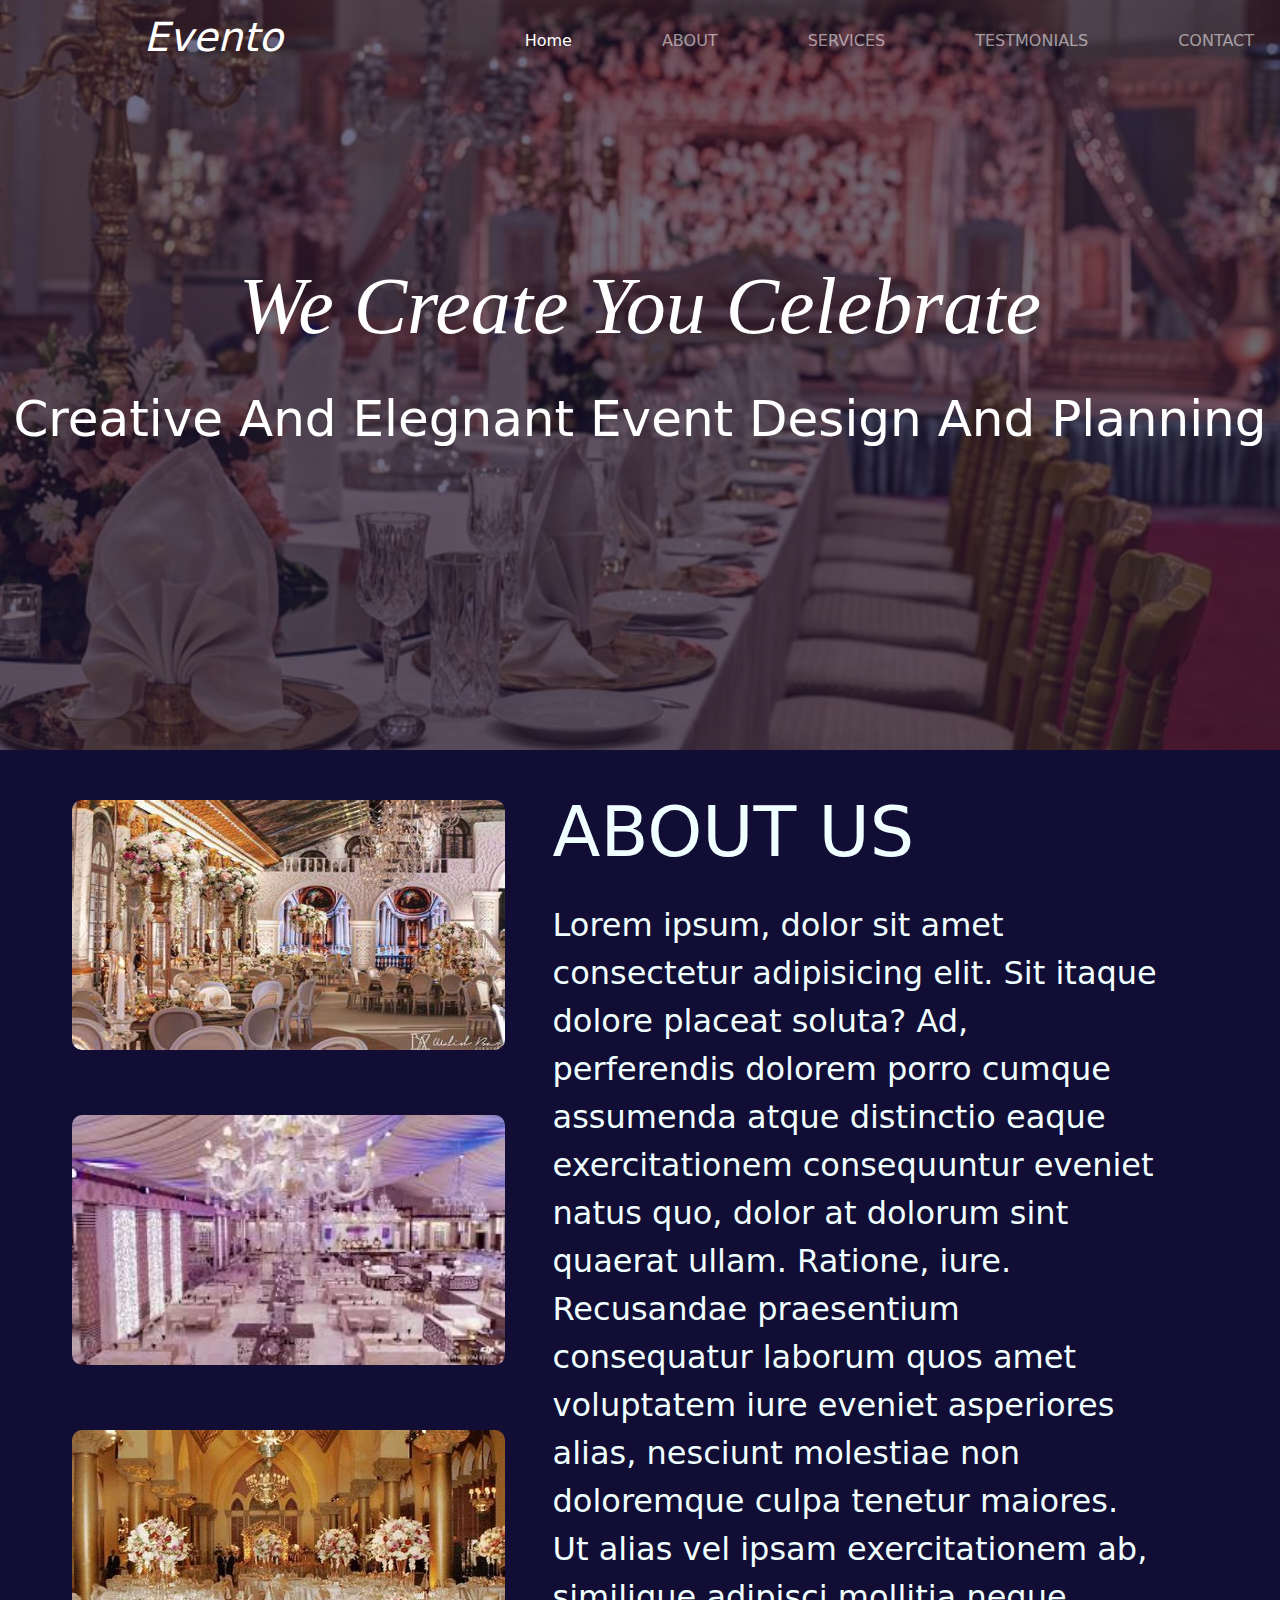
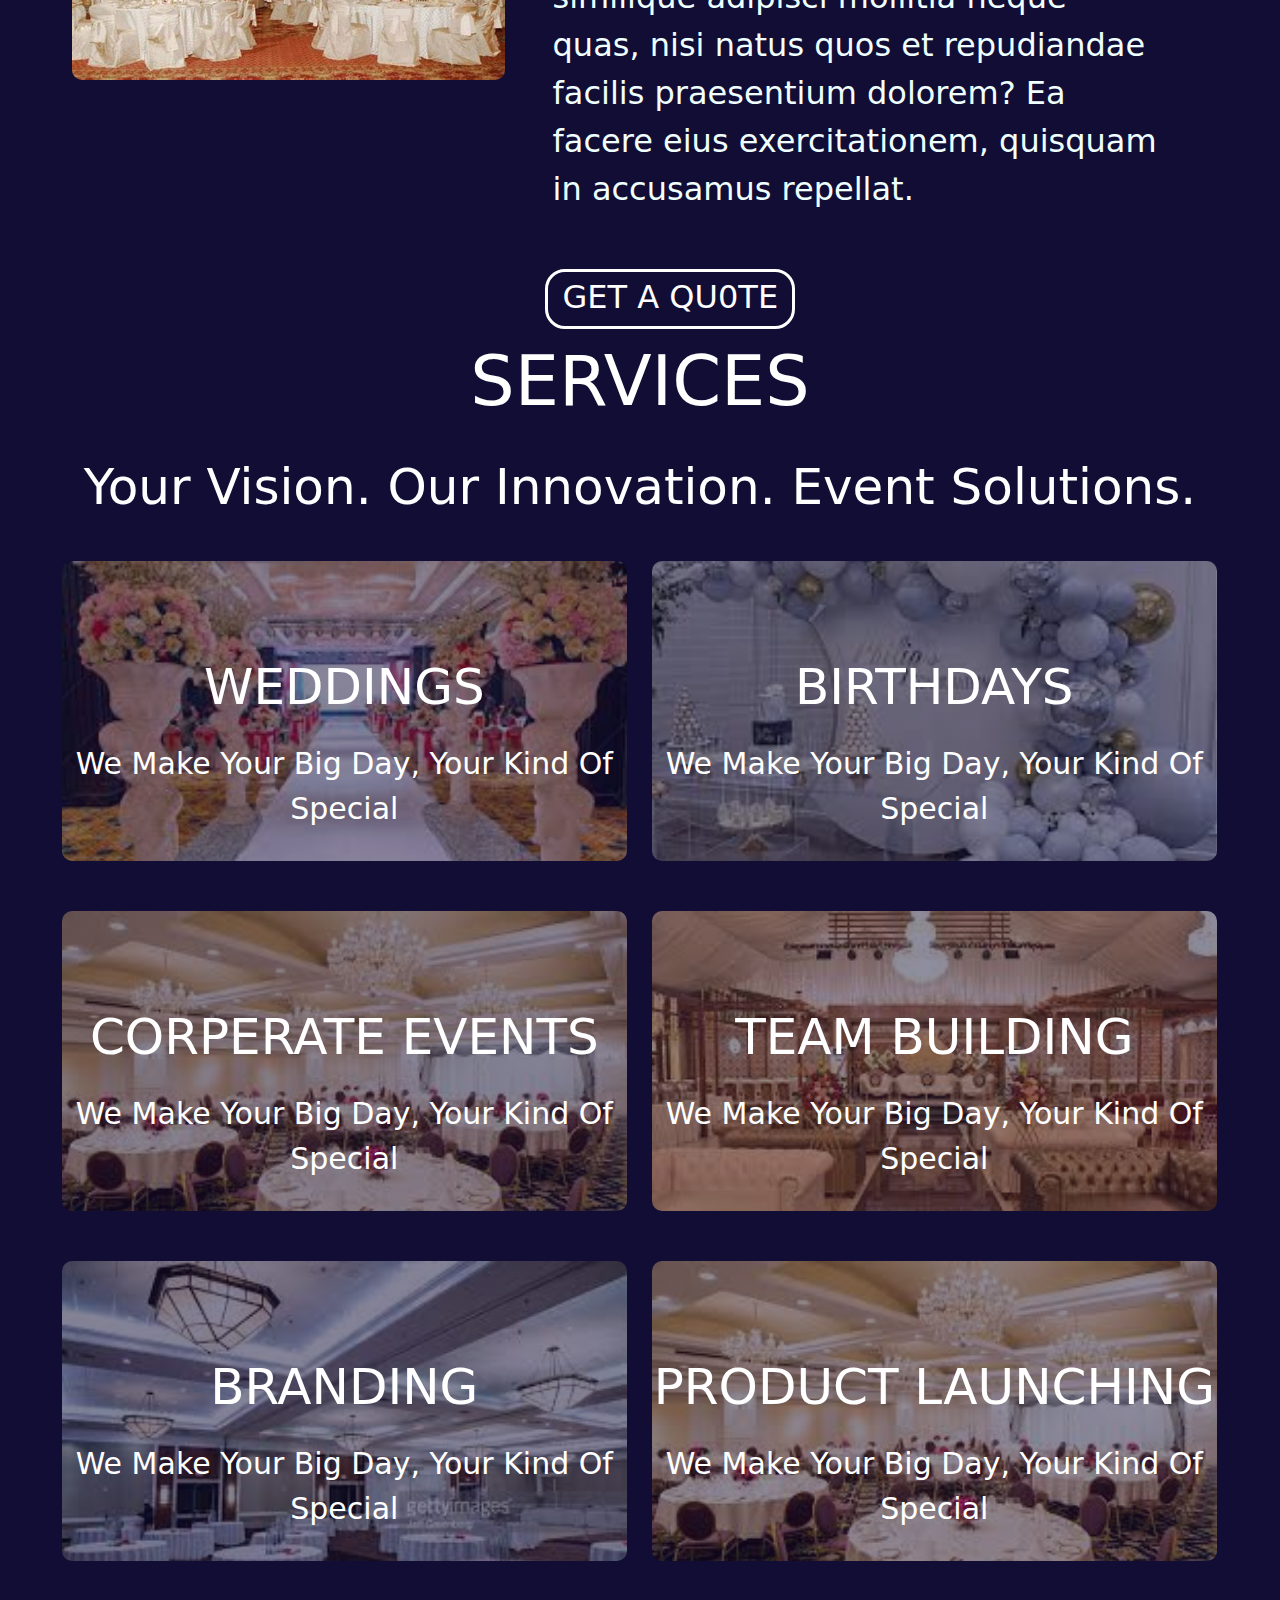
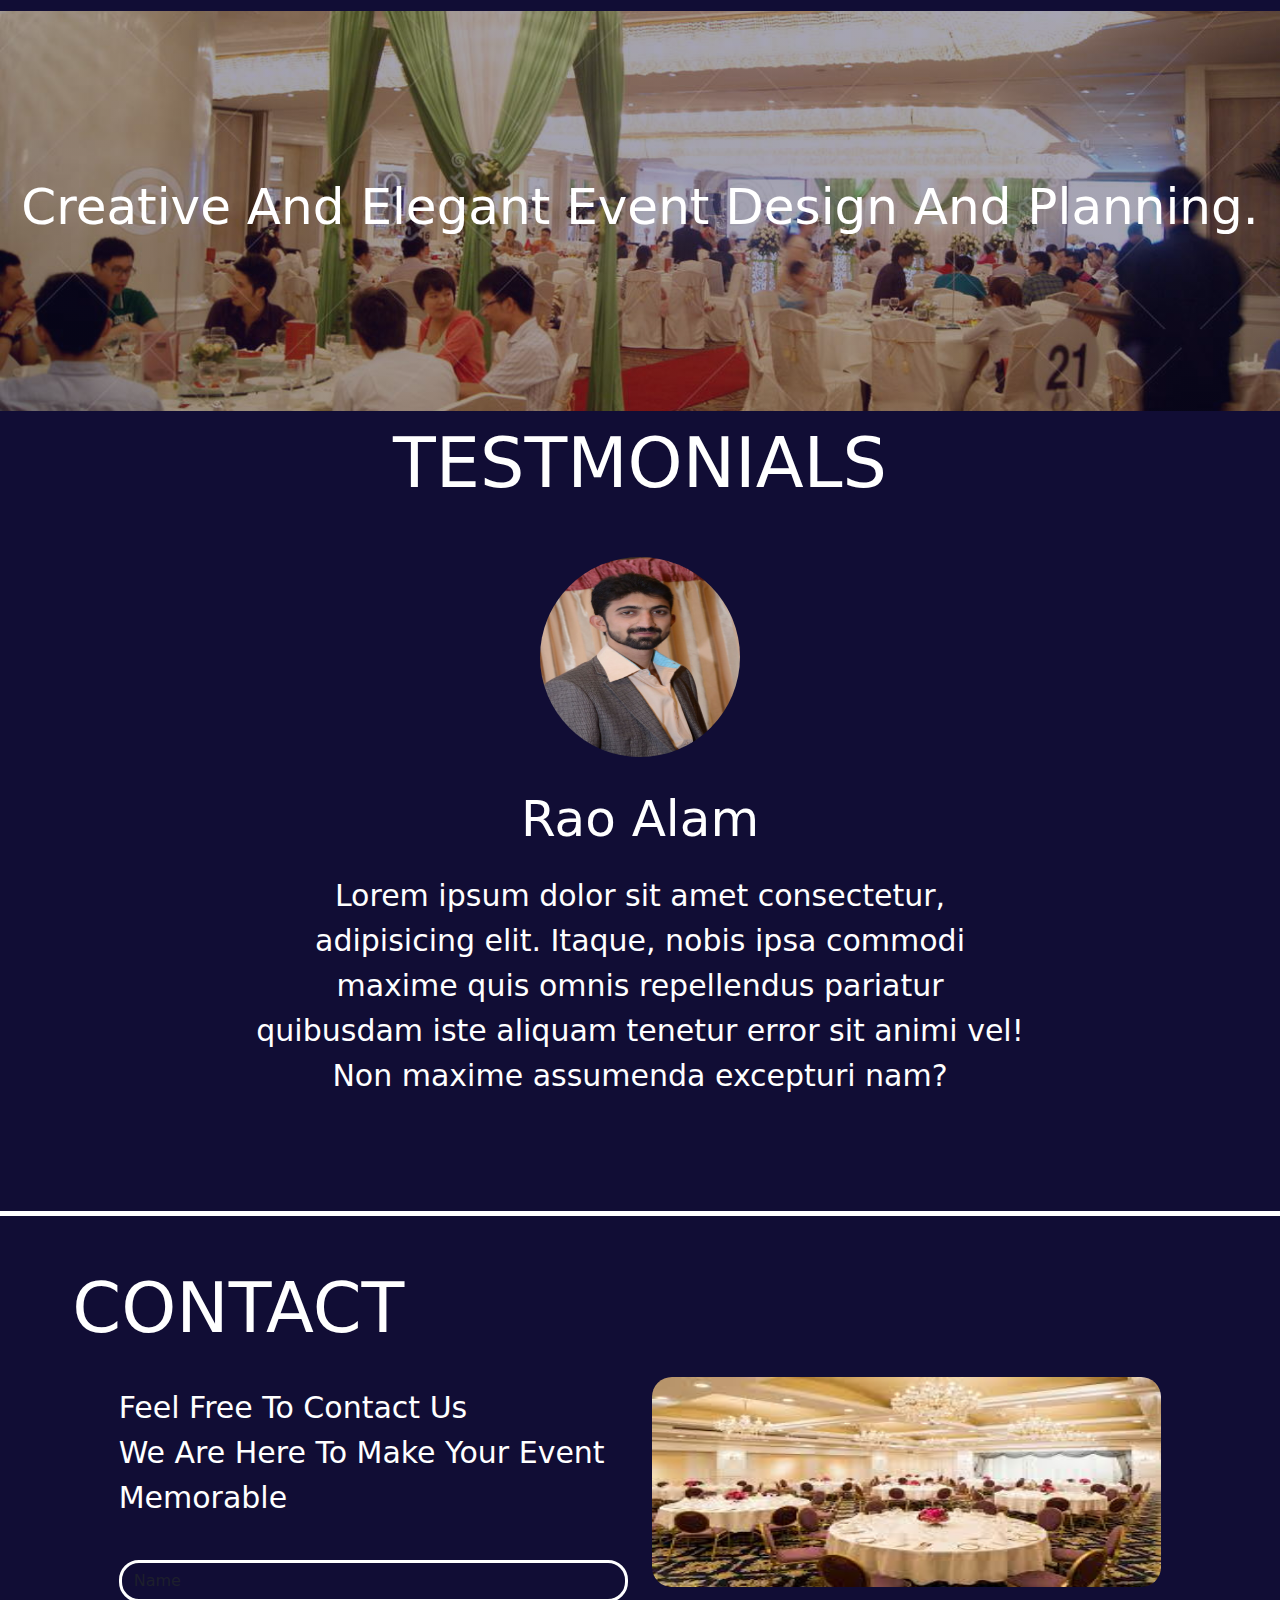
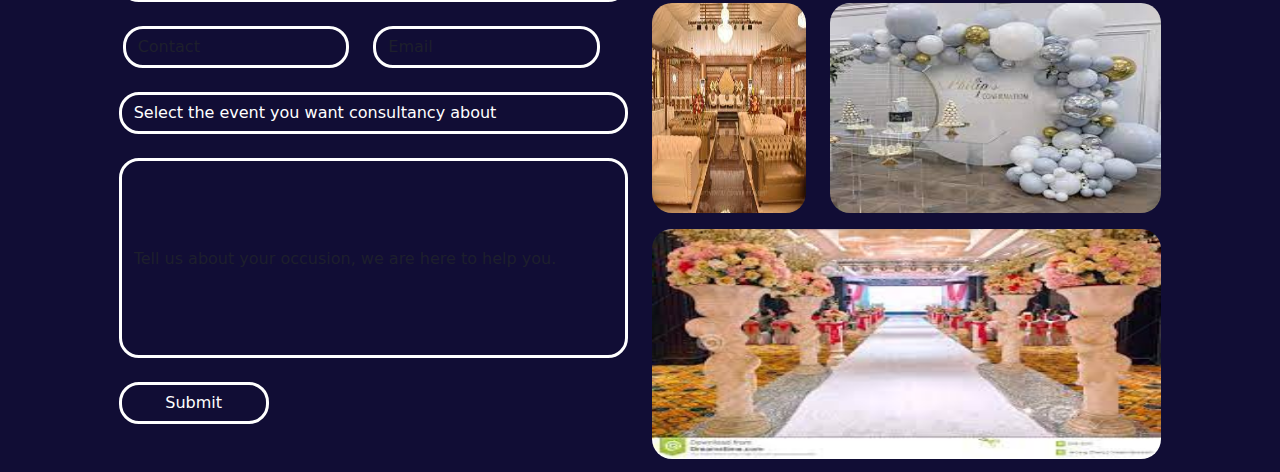
<file: evento practice/index.html>
<!DOCTYPE html>
<html lang="en">
<head>
    <meta charset="UTF-8">
    <meta http-equiv="X-UA-Compatible" content="IE=edge">
    <meta name="viewport" content="width=device-width, initial-scale=1.0">
    <title>Document</title>
    <link rel="stylesheet" href="style.css">
    <link href="https://cdn.jsdelivr.net/npm/bootstrap@5.1.3/dist/css/bootstrap.min.css" rel="stylesheet">
    <script src="https://cdn.jsdelivr.net/npm/bootstrap@5.1.3/dist/js/bootstrap.bundle.min.js"></script>
</head>
<body>
    <div class="cnt1" id="ahome">
            <div class="row m-0" >
                <nav class="navbar navbar-expand-lg navbar-dark">
                      <a class="col-4 navbar-brand" href="index.html"><h1>Evento</h1></a>
                      <button class="navbar-toggler" type="button" data-bs-toggle="collapse" data-bs-target="#navbarNav" aria-controls="navbarNav" aria-expanded="false" aria-label="Toggle navigation">
                        <span class="navbar-toggler-icon"></span>
                      </button>
                      <div class="collapse navbar-collapse" id="navbarNav">
                        <ul class="navbar-nav">
                          <li class="nav-item">
                            <a class="nav-link active" aria-current="page" href="#ahome">Home</a>
                          </li>
                          <li class="nav-item">
                            <a class="nav-link" href="#aabout">ABOUT</a>
                          </li>
                          <li class="nav-item">
                            <a class="nav-link" href="#aservices">SERVICES</a>
                          </li>
                          <li class="nav-item">
                            <a class="nav-link" href="#atestmonials">TESTMONIALS</a>
                          </li>
                          <li class="nav-item">
                            <a class="nav-link" href=#acontact>CONTACT</a>
                          </li>
                        </ul>
                      </div>
                  </nav>
            </div>
            <div style="display:flex; justify-content: center; height: 300px; align-items:end;" ><p class="a1" >We Create You Celebrate </p></div>
            <div><p class="a2" >Creative And Elegnant Event Design And Planning</p></div>
    </div>
    <div class="cnt2" id="aabout" style="background-color: #110d35; width: 100%;">
        <div class="row m-0">
            <div class="col-lg-5 imgabt">
              <div class="col-lg-12 im1"><img style="height:250px ; width: 85%; border-radius: 10px; margin: 50px 50px 15px 60px;" src="imgs/OIP.jpg" alt=""></div> 
              <div class="col-lg-12 im1"><img style="height:250px ; width: 85%; border-radius: 10px; margin: 50px 50px 15px 60px;" src="imgs/images.jpg" alt=""></div>
              <div class="col-lg-12 im1"><img style="height:250px ; width: 85%; border-radius: 10px; margin: 50px 50px 30px 60px;" src="imgs/OIP (2).jpg" alt=""></div> 
            </div>
            <div class="col-lg-7">
                <div><p style="font-size: 70px; margin-top: 30px; padding-left: 1%; color: azure;">ABOUT US</p></div>
                <div ><p style="font-size: xx-large;padding-right:15%; padding-left: 1%; color: azure;">Lorem ipsum, dolor sit amet consectetur adipisicing elit. Sit itaque dolore placeat soluta? Ad, perferendis dolorem porro cumque assumenda atque distinctio eaque exercitationem consequuntur eveniet natus quo, dolor at dolorum sint quaerat ullam. Ratione, iure. Recusandae praesentium consequatur laborum quos amet voluptatem iure eveniet asperiores alias, nesciunt molestiae non doloremque culpa tenetur maiores. Ut alias vel ipsam exercitationem ab, similique adipisci mollitia neque quas, nisi natus quos et repudiandae facilis praesentium dolorem? Ea facere eius exercitationem, quisquam in accusamus repellat.</p></div>
                <div style=" width: 100%; padding-top: 40px;"><button style="background-color:transparent; border: solid white; width: 250px;height: 60px; border-radius: 20px;"><p style="color: white; font-size: xx-large;"> GET A QU0TE</p></button></div>
            </div>
        </div>
    </div>
    <div class="cnt3" id="aservices" style="background-color: #110d35;">
        <div><p style="font-size: 70px; text-align: center; color: white;">SERVICES</p></div>
        <div><p style="font-size: 50px; text-align: center; color: white;">Your Vision. Our Innovation. Event Solutions.</p></div>
        <div class="cnt4">
          <div class="row m-0">
            <div class="col-lg-6" >
              <div class="col-lg-11 se1" >
                <div style="display:flex; justify-content: center; height: 180px; align-items:end;"><p class="b1a">WEDDINGS</p></div>
                <div ><p class="b1b">We Make Your Big Day, Your Kind Of Special</p></div>
              </div>
              <div class="col-lg-11 se2">
                <div style="display:flex; justify-content: center; height: 180px; align-items:end;"><p class="b2a" >CORPERATE EVENTS</p></div>
                <div ><p class="b2b">We Make Your Big Day, Your Kind Of Special</p></div>
              </div>
              <div class="col-lg-11 se3">
                <div style="display:flex; justify-content: center; height: 180px; align-items:end;"><p class="b3a">BRANDING</p></div>
                <div ><p class="b3b"">We Make Your Big Day, Your Kind Of Special</p></div>
              </div>
            </div>
            <div class="col-lg-6" >
              <div class="col-lg-11 re1">
                <div style="display:flex; justify-content: center; height: 180px; align-items:end;"><p class="c1a">BIRTHDAYS</p></div>
                <div ><p class="c1b">We Make Your Big Day, Your Kind Of Special</p></div>
              </div>
              <div class="col-lg-11 re2">
                <div style="display:flex; justify-content: center; height: 180px; align-items:end;"><p class="c2a">TEAM BUILDING</p></div>
                <div ><p class="c2b">We Make Your Big Day, Your Kind Of Special</p></div>
              </div>
              <div class="col-lg-11 re3">
                <div style="display:flex; justify-content: center; height: 180px; align-items:end;"><p class="c3a">PRODUCT LAUNCHING</p></div>
                <div ><p class="c3b">We Make Your Big Day, Your Kind Of Special</p></div>
              </div>
            </div>
            </div>
          </div>
          <div class="col-12 imd1">
            <div style="display:flex; justify-content: center; height: 250px; align-items:end;"><p class="d1">Creative And Elegant Event Design And Planning.</p></div>
          </div>
        </div>

        <div class="cnt5" id="atestmonials" style="background-color: #110d35;">
          <div><p style="font-size: 70px; text-align: center; color: white;">TESTMONIALS</p></div>
          <div class="col-lg-12" style="display:flex; justify-content: center; height: 250px; align-items:center;"><img style="height:200px ; width: 200px; border-radius: 100px; margin: 0px 20% 0px 20%;" src="imgs/WhatsApp Image 2017-12-24 at 5.21.56 AM.jpeg" alt=""></div>
          <div><p style="font-size: 50px; text-align: center; color: white;">Rao Alam</p></div>
          <div class="col-12"><p style="font-size: 30px; width: 80%; padding-left: 20%; text-align: center; color: white;">Lorem ipsum dolor sit amet consectetur, adipisicing elit. Itaque, nobis ipsa commodi maxime quis omnis repellendus pariatur quibusdam iste aliquam tenetur error sit animi vel! Non maxime assumenda excepturi nam?</p></div>
        </div>
        <div class="col-lg-12 cnt6" id="acontact" style="background-color: #110d35;">
          <div class="col-lg-4 "><p class="d1a" style="margin-left: 50px;" >CONTACT</p></div>
          <div class="row m-0 cnt7">
            <div class="col-lg-1"></div>
            <div class="col-lg-5">


              <form class="row g-3">
                <div class="col-12 mt-4"><p class="aaa" style="font-size: 30px; color: white;">Feel Free To Contact Us <br> We Are Here To Make Your Event Memorable </p></div>
                <div class="col-lg-12 mt-4">
                  <input type="text" class="form-control" id="" placeholder="Name" style="background: none; border: solid white;color: white;border-radius: 20px;">
                </div>
                <div class="col-lg-12 row mt-4">
                <div class="col-6">
                  <input type="text" class="form-control" id="" placeholder="Contact" style="background: none; border: solid white;color: white;border-radius: 20px;">
                </div>
                <div class="col-6">
                  <input type="text" class="form-control" id="" placeholder="Email" style="background: none; border: solid white;color: white;border-radius: 20px;">
                </div>
              </div>
                <div class="col-12 mt-4"  >
                  <select id="inputState" class="form-select" style="background: none; border: solid white;border-radius: 20px;color: white;">
                    <option selected>Select the event you want consultancy about</option>
                    <option>...</option>
                  </select>
                </div>
                <div class="col-12 mt-4">
                  <input type="text" class="form-control" id="" placeholder="Tell us about your occusion, we are here to help you." style="background: none; border: solid white; height: 200px;border-radius: 20px;color: white; ">
                </div>
                
                
                <div class="col-12 mt-4 mb-5" >
                  <button type="submit" class="btn" style="background: none; color: white; border: solid white; width: 150px; border-radius: 20px;" >Submit</button>
                </div>
              </form>

            </div>
            <div class="col-lg-5">
              <div><img style=" width: 100%; height: 210px; border-radius: 20px;" src="imgs/download (1).jpg" alt=""></div>
              <div class="col-12 mt-3">
                <div class="row">
                <div class="col-4" ><img style=" width: 100%; height: 210px; border-radius: 20px;" src="imgs/download (4).jpg" alt=""></div>
                <div class="col-8" ><img style=" width: 100%; height: 210px; border-radius: 20px;" src="imgs/download (6).jpg" alt=""></div>
              </div>
              </div>
              <div class="col-12 mt-3"><img style=" width: 100%; height: 230px; border-radius: 20px;" src="imgs/download (2).jpg" alt="">
              </div>
              
              
            </div>
            <div class="col-lg-1"></div>
          </div>
        </div>


    
</body>
</html>
</file>
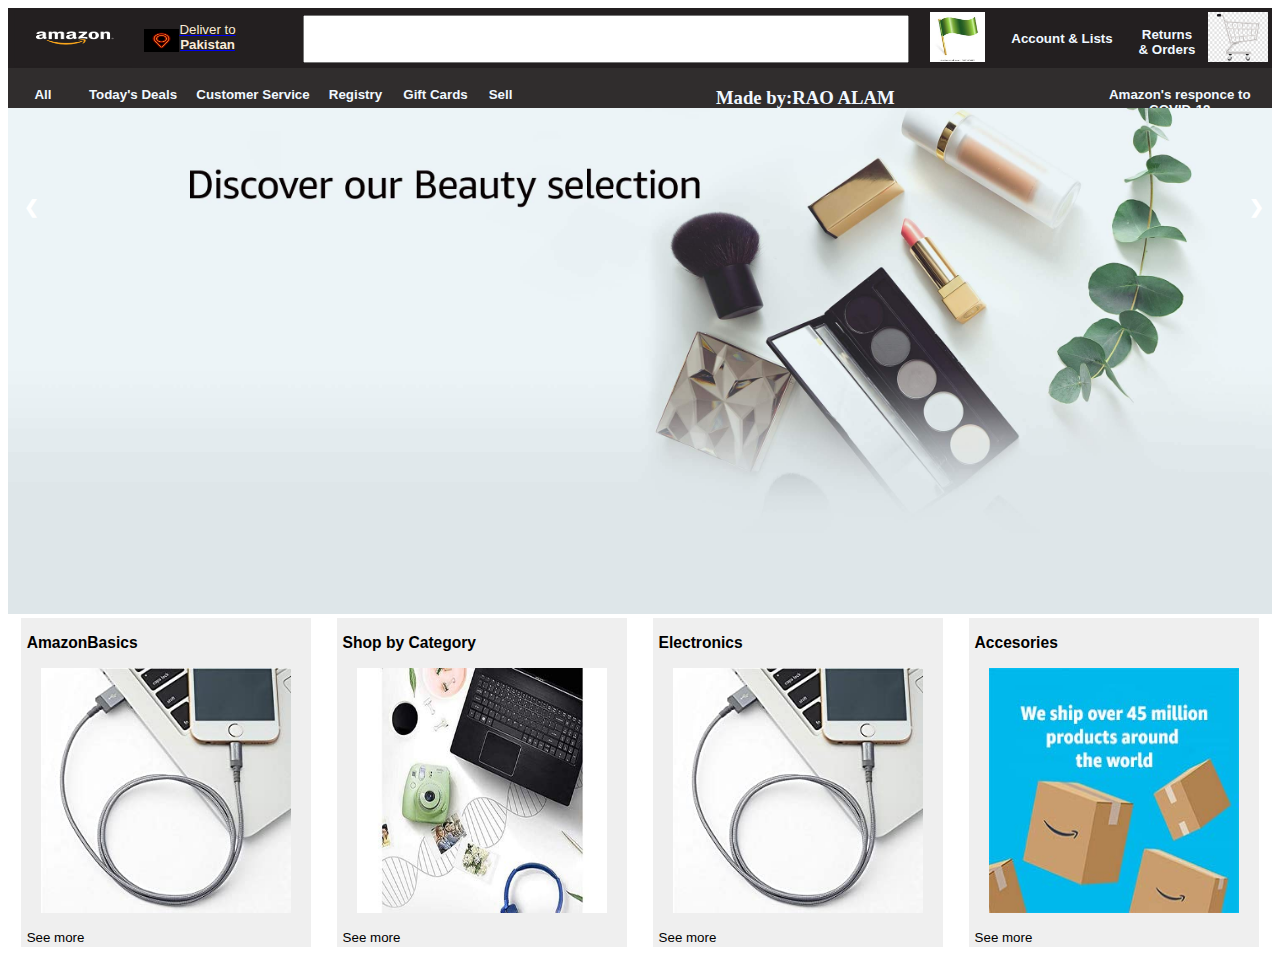
<file: test work/index.html>
<!DOCTYPE html>
<html lang="en">
<head>
    <meta charset="UTF-8">
    <meta http-equiv="X-UA-Compatible" content="IE=edge">
    <meta name="viewport" content="width=device-width, initial-scale=1.0">
    <title>Document</title>
    <link rel="stylesheet" href="style.css">
   
    
</head>
<body>
  <div id="navbar" >
    <div id="navup" >
    <div class="leftnav">
      <a href="wao.html"><button class="b1" ><img src="img/amazon-dark-logo-png-transparent.png" style="width: 100%; height: 100%; "></button></a>
  <div class="mapbt" >
    <a href="wao.html"><button class="b2" ><img src="img/maplogo.png" style="width: 30%; height: 40%; float: left; margin-top: 20px;  "><div style="height: 20%;"><p style="color: antiquewhite;">Deliver to<br><b>Pakistan</b></p></div></button></a>      
  </div>
</div>
<div class="cntrnav" >
  <input type="text" class="txbar">
</div>
<div class="rightnav" >

<div><a href="wao.html"><button class="b3" >
  <img src="img/download.jpg" style="height: 50px; width: 55px;" > </button></a></div>

<div><a href="wao.html"><button class="b4" >
 <h4> Account & Lists</h4> </button></a></div>

<div><a href="wao.html"><button class="b5" >
 <h4>Returns<br>& Orders</h4> </button></a></div>

 <div><a href="wao.html"><button class="b6" >
  <img src="img/online-shopping-3d-computer-graphics-cart-vehicle.jpg" style="height: 50px; width: 60px;" > </button></a></div>


</div>

</div>
  

<div id="navdn" >
  <div><a href="wao.html"><button class="b7" >
 <h4>All</h4> </button></a> </div>
  
  <div><a href="wao.html"><button class="b8" >
    <h4>Today's Deals</h4> </button></a></div>
  <div><a href="wao.html"><button class="b9" >
    <h4>Customer Service</h4> </button></a></div>
  <div><a href="wao.html"><button class="b10" >
    <h4>Registry</h4> </button></a></div>
  <div><a href="wao.html"><button class="b11" >
    <h4>Gift Cards</h4> </button></a></div>
    <div><a href="wao.html"><button class="b12">
      <h4>Sell</h4> </button></a></div>
   <div class="txt" ><h3 style="text-align: center;"> Made by:RAO ALAM </h3>
      </div>
      <div><a href="wao.html"><button class="b13" >
        <h4>Amazon's responce to COVID-19</h4> </button></a></div>

</div>

</div>


  <div class="imgctn" style="width:100%;" >
  <div class="mySlides fade">
    <img src="img/71qid7QFWJL._SX3000_.jpg" style="width:100%">
  </div>
  <div class="mySlides fade">
    <img src="img/711Y9Al9RNL._SX3000_.jpg" style="width:100%">
  </div>
  <div class="mySlides fade">
    <img src="img/61jovjd+f9L._SX3000_.jpg" style="width:100%">
  </div>
  <a class="prev" onclick="plusSlides(-1)">&#10094;</a>
<a class="next" onclick="plusSlides(1)">&#10095;</a>

</div>

<div class="abox" >
  <div class="a1" ><a href="wao.html"><button class="bd1" ><h3 style="text-align: left; ">AmazonBasics</h3>  <img style="height: 75%; width: 90%;" src="img/amazonbasics_520x520._SY304_CB442725065_.jpg" alt=""><p style="text-align: left;">See more</p> </button></a></div>

  <div class="bo1"><a href="wao.html"><button class="bd2" > <h3 style="text-align: left;">Shop by Category</h3> <img style="height: 75%; width: 90%;" src="img/Fuji_Dash_Electronics_1x._SY304_CB432774322_.jpg" alt=""><p style="text-align: left;">See more</p> </button></a></div>

  <div class="c1" ><a href="wao.html"><button class="bd3" ><h3 style="text-align: left;">Electronics</h3>  <img style="height: 75%; width: 90%;" src="img/amazonbasics_520x520._SY304_CB442725065_.jpg" alt=""><p style="text-align: left;">See more</p> </button></a></div>

  <div class="d1"><a href="wao.html"><button class="bd4" ><h3 style="text-align: left;">Accesories</h3><img style="height: 75%; width: 90%;"s src="img/Fuji_D2_45M_en_US_1x._CB418309979_.jpg" alt=""><p style="text-align: left;">See more</p> </button></div>
  

</div>












  <script>
    var slideIndex = 1;
    showSlides(slideIndex);
    
    function plusSlides(n) {
      showSlides(slideIndex += n);
    }
    
    function currentSlide(n) {
      showSlides(slideIndex = n);
    }
    
    function showSlides(n) {
      var i;
      var slides = document.getElementsByClassName("mySlides");
      var dots = document.getElementsByClassName("dot");
      if (n > slides.length) {slideIndex = 1}    
      if (n < 1) {slideIndex = slides.length}
      for (i = 0; i < slides.length; i++) {
          slides[i].style.display = "none";  
      }
      for (i = 0; i < dots.length; i++) {
          dots[i].className = dots[i].className.replace(" active", "");
      }
      slides[slideIndex-1].style.display = "block";  
      dots[slideIndex-1].className += " active";
    }
    </script>
    

</body>
</html>
</file>
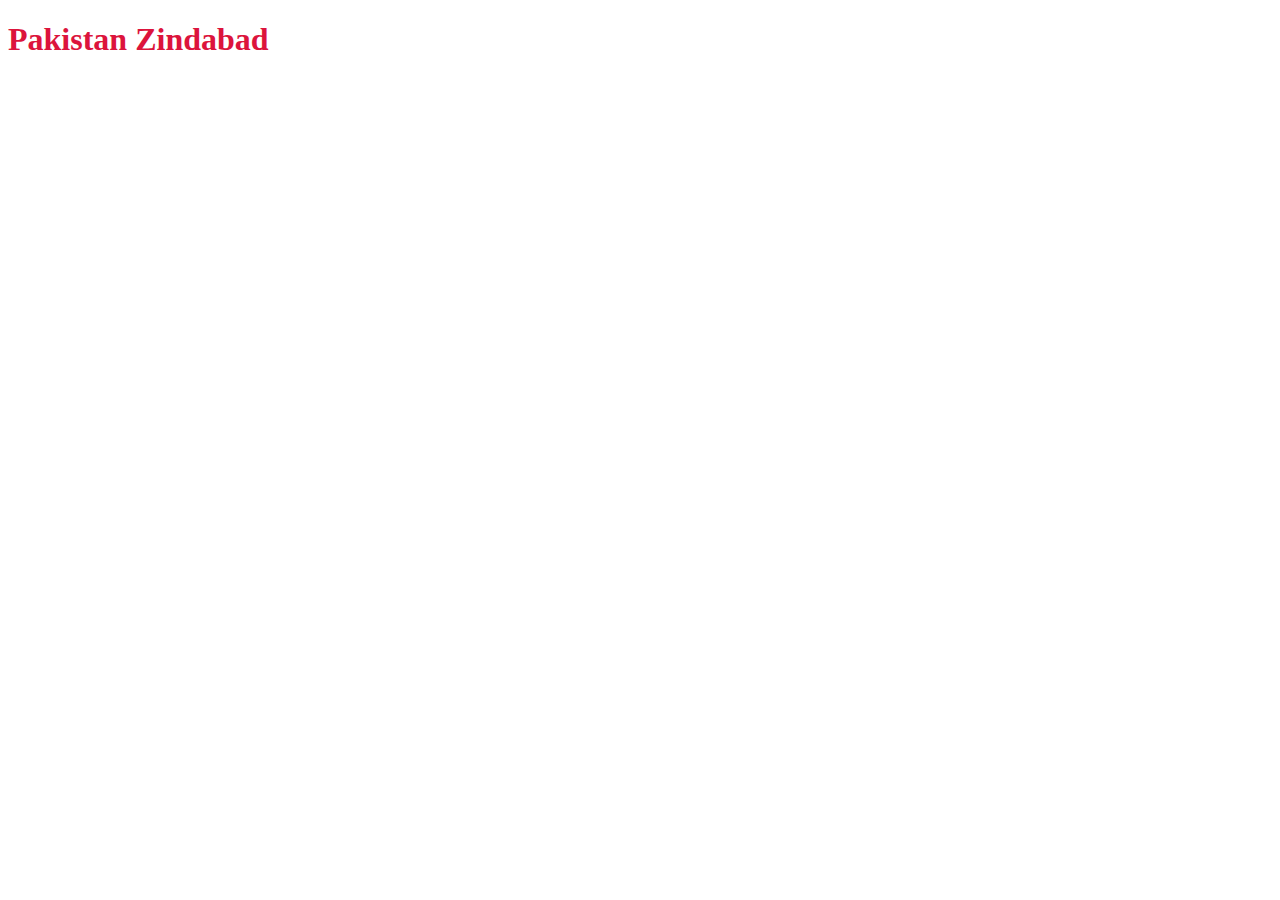
<file: test work/wao.html>
<!DOCTYPE html>
<html lang="en">
<head>
    <meta charset="UTF-8">
    <meta http-equiv="X-UA-Compatible" content="IE=edge">
    <meta name="viewport" content="width=device-width, initial-scale=1.0">
    <title>Document</title>
</head>
<body>
    <h1 style="font-size: xx-large; color: crimson;">Pakistan Zindabad</h1>
</body>
</html>
</file>
<file: evento practice/style.css>
.cnt1{
    background:linear-gradient(30deg,#110d359c,#110d359c) ,url("imgs/28e27554c2c08b5d85044d093f9f54781564221096.jpg");
    
    height: 750px;
    background-size: cover;
    background-position: center;
}
@media screen and (max-width: 720px){
    .cnt1{
        height: 400px;
    }
}
.navbar-brand{
    font-size: xx-large;
    font-style:italic;
    text-align: center;
    
}
.a1{
    font-size: 80px;
    font-style: italic;
    color: white;
    text-align: center;
    font-family:cursive;
}
@media screen and (max-width: 720px){
    .a1{
        font-size: 40px;
    }
}
.a2{
    text-align: center;
    font-size: 50px;
    color: white;
}
@media screen and (max-width: 720px){
    .a2{
        font-size: 30px;
    }
}

.nav-link{
    font-size: large;
    margin-left: 74px;
    
}
.cnt5{
    height: 800px;
}
.se1{
    background:linear-gradient(30deg,#110d3581,#110d3580) , url("imgs/download (2).jpg");
    background-repeat: no-repeat;
    background-size: 100%;
    height:300px; 
    width: 100%; 
    border-radius: 10px; 
    margin: 20px 0px 0px 50px;
}
@media screen and (max-width: 991px){
    .se1{
        margin: 0 20px 40px 0px;
    }
}
.se2{
    background:linear-gradient(30deg,#110d3580,#110d3580) , url("imgs/download (1).jpg");
    background-repeat: no-repeat;
    background-size: 100%;
    height:300px; 
    width: 100%; 
    border-radius: 10px; 
    margin: 50px 0px 0px 50px;
}
@media screen and (max-width: 991px){
    .se2{
        margin: 0 20px 40px 0px;
    }
}
.se3{
    background:linear-gradient(30deg,#110d3583,#110d3583) , url("imgs/download (3).jpg");
    background-repeat: no-repeat;
    background-size:cover;
    height:300px; 
    width: 100%; 
    border-radius: 10px; 
    margin: 50px 0px 10px 50px;
}
@media screen and (max-width: 991px){
    .se3{
        margin: 0 20px 40px 0px;
    }
}
.b1a{
    font-size: 50px;
    color: white;
    text-align: center;
}
@media screen and (max-width: 720px){
    .b1a{
        font-size: 30px;
    }
}
.b1b{
    font-size: 30px;
    color: white;
    text-align: center;
}
@media screen and (max-width: 720px){
    .b1b{
        font-size: 20px;
    }
}
.b2a{
    font-size: 50px;
    color: white;
    text-align: center;
}
@media screen and (max-width: 720px){
    .b2a{
        font-size: 30px;
    }
}
.b2b{
    font-size: 30px;
    color: white;
    text-align: center;
}
@media screen and (max-width: 720px){
    .b2b{
        font-size: 20px;
    }
}
.b3a{
    font-size: 50px;
    color: white;
    text-align: center;
}
@media screen and (max-width: 720px){
    .b3a{
        font-size: 30px;
    }
}
.b3b{
    font-size: 30px;
    color: white;
    text-align: center;
}
@media screen and (max-width: 720px){
    .b3b{
        font-size: 20px;
    }
}
.c1a{
    font-size: 50px;
    color: white;
    text-align: center;
}
@media screen and (max-width: 720px){
    .c1a{
        font-size: 30px;
    }
}
.c1b{
    font-size: 30px;
    color: white;
    text-align: center;
}
@media screen and (max-width: 720px){
    .c1b{
        font-size: 20px;
    }
}
.c2a{
    font-size: 50px;
    color: white;
    text-align: center;
}
@media screen and (max-width: 720px){
    .c2a{
        font-size: 30px;
    }
}
.c2b{
    font-size: 30px;
    color: white;
    text-align: center;
}
@media screen and (max-width: 720px){
    .c2b{
        font-size: 20px;
    }
}
.c3a{
    font-size: 50px;
    color: white;
    text-align: center;
}
@media screen and (max-width: 720px){
    .c3a{
        font-size: 30px;
    }
}
.c3b{
    font-size: 30px;
    color: white;
    text-align: center;
}
@media screen and (max-width: 720px){
    .c3b{
        font-size: 20px;
    }
}
.row{
    margin:unset;
}
.re1{
    background:linear-gradient(30deg,#110d3583,#110d3581) , url("imgs/download (6).jpg");
    background-repeat: no-repeat;
    background-position: center;
    background-size: cover;
    height:300px; 
    width: 100%; 
    border-radius: 10px; 
    margin: 20px 20px 0px 0px;
}
.d1{
    font-size: 50px;
    color: white;
    text-align: center;
}
@media screen and (max-width: 720px){
    .d1{
        font-size: 30px;
    }
}

.re2{
    background:linear-gradient(30deg,#110d3573,#110d357a) , url("imgs/download (4).jpg");
    background-repeat: no-repeat;
    background-size: cover;
    height:300px; 
    width: 100%; 
    border-radius: 10px; 
    margin: 50px 20px 0px 0px;
}
.re3{
    background:linear-gradient(30deg,#110d3579,#110d3577) , url("imgs/download (1).jpg");
    background-repeat: no-repeat;
    background-size: cover;
    height:300px; 
    width: 100%; 
    border-radius: 10px; 
    margin: 50px 20px 10px 0px;
}
.imd1{
    background:linear-gradient(30deg,#110d3565,#110d355e) , url("imgs/shenzhen-china-hotel-banquet-hall-june-shangri-la-31481628.jpg");
    height:400px;
    background-size: cover;
    background-position: center;
    width: 100%; 
    margin: 40px 0 0 0;
}
.d1a{text-align: center;
font-size: 70px;
color: white;
margin-top: 05px;
padding-top: 40px;
}
</file>
<file: test work/style.css>
#navbar{
  height: 100px;
}

#navup{
  height: 60px;
   background-color:#231f20;
    display: flex;
}
@media screen and (max-width:320px) {
  #navup{ display: flex;

  }
}

.leftnav{
  display: flex;  
  width: 250px; 
  height: 100%;  
}
@media screen and (max-width:320px) {
  .leftnav{ display: flex;
    width: 90px; 
    height: 100%

  }
}
.b1{
  width: 130px;
  height: 100%;
  border: none; 
  background-color: #231f20;
}
@media screen and (max-width:320px) {
  .b1{ 
    width: 40px; 
  }
}
.mapbt{
display: flex;
width: 120px;
}
@media screen and (max-width:320px) {
  .mapbt{ 
    width: 50px;
  }
}
.b2{
  width: 130px;
  height: 100%; 
  background-color: #231f20; 
  border: none; 
  display: flex;
}
@media screen and (max-width:320px) {
  .b2{ 
  width: 40px;
  height: 100%; 
  background-color: #231f20; 
  border: none; 
  display: flex; 
  }
}
.cntrnav{
  width:60%;
}
@media screen and (max-width:320px) {
  .cntrnav{ 
    width: 70px;
  }
}
.txbar{
  width: 90%;
  height: 70%;
  margin-top:7px;
  margin-left:45px;
}
@media screen and (max-width:320px) {
  .txbar{ 
    width: 40px;
    height: 50%;
    margin-left: 20px;
    margin-top: 15px;
  }
}

.rightnav{
  display: flex; 
}
.b3{
  width: 70px;
  height: 100%; 
  border: none  ; 
  background-color: #231f20;
  color: aliceblue;
}
@media screen and (max-width:320px) {
  .b3{ 
    display: none;
  }
}
.b4{
  width: 140px;
  height: 100%;
  border: none  ; 
  background-color: #231f20;
  color: aliceblue;
}
@media screen and (max-width:320px) {
  .b4{ 
    width: 60px;  
  }
}
.b5{
  width: 70px;
  height: 100%; 
  border: none ; 
  background-color: #231f20;
  color: aliceblue;
}
@media screen and (max-width:320px) {
  .b5{ 
    width: 70px;    
  }
}
.b6{
  width: 70px;
  height: 100%; 
  border: none ; 
  background-color: #231f20;
  color: aliceblue; 
}
@media screen and (max-width:320px) {
  .b6{ 
    display: none; 
  }
}
#navdn{
  display: flex;
  height: 40px;
}
.b7{
  width: 70px;
  height: 100%;
  border: none; 
  background-color: #302d2d;
  color: aliceblue;
}
@media screen and (max-width:320px) {
  .b7{ 
    width: 30px;  
  }
}
.b8{
  width: 110px;
  height: 100%;
  border: none  ;
  background-color: #302d2d;
  color: aliceblue;
}
@media screen and (max-width:320px) {
  .b8{ 
    width: 110px; 
  }
}
.b9{
  width: 130px;
  height: 100%; 
  border: none  ; 
  background-color: #302d2d;
  color: aliceblue;
}
@media screen and (max-width:320px) {
  .b9{ 
    display: none;
  }
}
.b10{
  width: 75px;
  height: 100%; 
  border: none  ; 
  background-color: #302d2d;
  color: aliceblue;
}
@media screen and (max-width:320px) {
  .b10{ 
    width: 75px;  
  }
}
.b11{
  width: 85px;
  height: 100%; 
  border: none  ; 
  background-color: #302d2d;
  color: aliceblue;
}
@media screen and (max-width:320px) {
  .b11{ 
    width: 89px;  
  }
}
.b12{
  width: 45px;
  height: 100%;
  border: none  ; 
  background-color: #302d2d;
  color: aliceblue;
}
@media screen and (max-width:320px) {
  .b12{ 
   display: none;
  }
}
.txt{
  width: 53%;
  height: 100%; 
  border: none ; 
  background-color: #302d2d;
  color: aliceblue;
}
@media screen and (max-width:320px) {
  .txt{ 
    display: none;
  }
}
.b13{
  width: 100%;
  height: 100%; 
  border: none ;
  background-color: #302d2d;
  color: aliceblue;
}
@media screen and (max-width:320px) {
  .b13{ 
    display: none; 
  }
}
@media screen and (max-width:320px) {
  .prev{ 
    margin-top: 70px;  
  }
}
@media screen and (max-width:320px) {
  .next{ 
    margin-top: 70px;  
  }
}

.itm{
width: 200px;
height: 100%;

background-color: rgb(196, 20, 122);
text-align: center;
color: cornsilk;
}
.prev, .next {
  position: absolute;
  top: 20%;
  width: auto;
  padding: 16px;
  color: white;
  font-weight: bold;
  font-size: 18px;
 
} 
.next {
  right: 0;
  border-radius: 3px 0 0 3px;
}
.prev:hover, .next:hover {
  background-color: rgba(0,0,0,0.8);
}
.abox {
  display: flex;
  
  width: 100%;
}
@media screen and (max-width:320px) {
  .abox{ 
    display: block;  
  }
}

.a1{
  width: 23%; 
  padding-left: 1%;
}
@media screen and (max-width:320px) {
  .a1{ 
    width: 100%;  
  }
}

.bo1{
  width: 23%; 
  padding-left:2% ;
}
@media screen and (max-width:320px) {
  .bo1{ 
    width: 100%;  
  }
}
.c1{
  width: 23%;
  padding-left: 2%;
}
@media screen and (max-width:320px) {
  .c1{ 
    width: 100%;  
  }
}
.d1{
  width: 23%;
  padding-left: 2%;
}
@media screen and (max-width:320px) {
  .d1{ 
    width: 100%;  
  }
}
.bd1{
  width: 100%;
  height: 95%;
  border: none;
}
.bd2{
  width: 100%;
  height: 95%;
  border: none;
}
.bd3{
  width: 100%;
  height: 95%;
  border: none;
}
.bd4{
  width: 100%;
  height: 95%;
  border: none;
}
</file>
